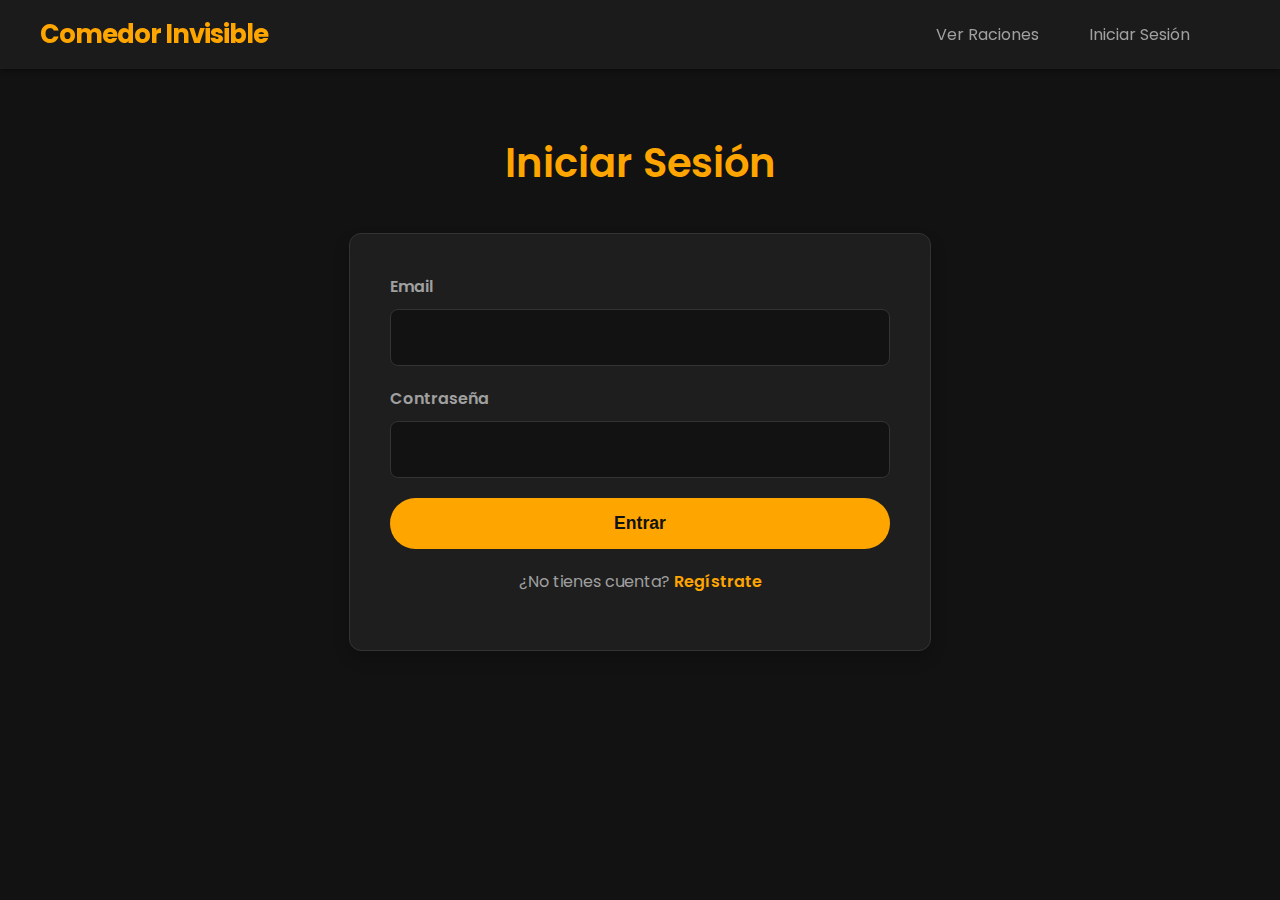
<file: login.html>
<!DOCTYPE html>
<html lang="es">
<head>
    <meta charset="UTF-8">
    <meta name="viewport" content="width=device-width, initial-scale=1.0">
    <title>Iniciar Sesión - Comedor Invisible</title>
    <link rel="preconnect" href="https://fonts.googleapis.com">
    <link rel="preconnect" href="https://fonts.gstatic.com" crossorigin>
    <link href="https://fonts.googleapis.com/css2?family=Poppins:wght@300;400;600;700&display=swap" rel="stylesheet">
    <link rel="stylesheet" href="css/styles.css">
</head>
<body>
    <header>
        <nav>
            <a href="index.html" class="logo">Comedor Invisible</a>
            <ul>
                <li><a href="mapa.html">Ver Raciones</a></li>
                <li><a href="publicar.html" id="publicar-link" class="hidden">Publicar Ración</a></li>
                <li><a href="login.html" id="login-link">Iniciar Sesión</a></li>
                <li><a href="usuario.html" id="user-link" class="hidden">Mi Perfil</a></li>
                <li><a href="#" id="logout-link" class="hidden">Cerrar Sesión</a></li>
            </ul>
        </nav>
    </header>

    <main class="container">
        <h2>Iniciar Sesión</h2>
        <form id="login-form">
            <label for="email">Email</label>
            <input type="email" id="email" required>
            
            <label for="password">Contraseña</label>
            <input type="password" id="password" required>
            
            <button type="submit" class="btn btn-primary">Entrar</button>
            <p>¿No tienes cuenta? <a href="register.html">Regístrate</a></p>
        </form>
    </main>

    <script src="js/main.js"></script>
</body>
</html>
</file>
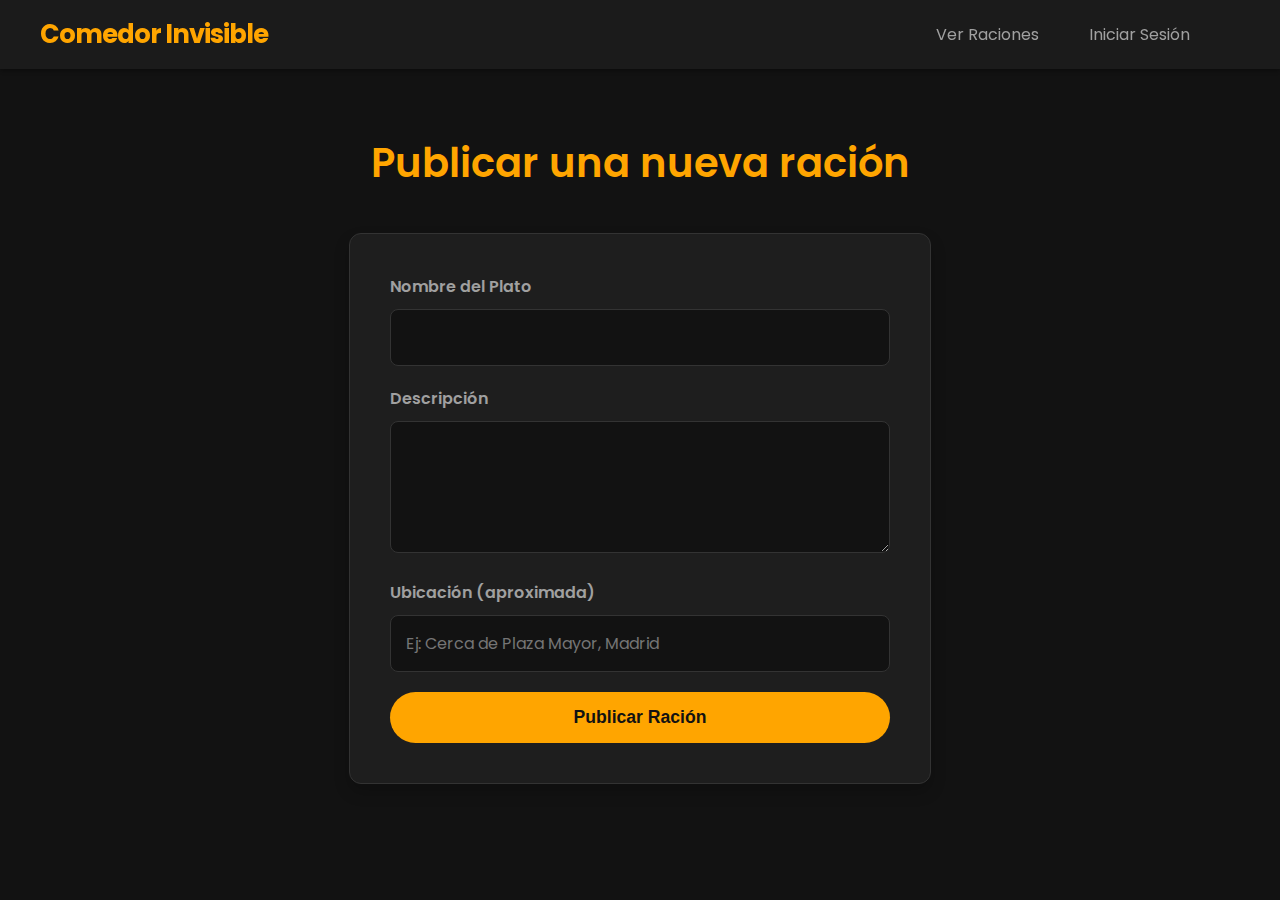
<file: publicar.html>
<!DOCTYPE html>
<html lang="es">
<head>
    <meta charset="UTF-8">
    <meta name="viewport" content="width=device-width, initial-scale=1.0">
    <title>Publicar Ración - Comedor Invisible</title>
    <link rel="preconnect" href="https://fonts.googleapis.com">
    <link rel="preconnect" href="https://fonts.gstatic.com" crossorigin>
    <link href="https://fonts.googleapis.com/css2?family=Poppins:wght@300;400;600;700&display=swap" rel="stylesheet">
    <link rel="stylesheet" href="css/styles.css">
</head>
<body>
    <header>
        <nav>
            <a href="index.html" class="logo">Comedor Invisible</a>
            <ul>
                <li><a href="mapa.html">Ver Raciones</a></li>
                <li><a href="publicar.html" id="publicar-link" class="hidden">Publicar Ración</a></li>
                <li><a href="login.html" id="login-link">Iniciar Sesión</a></li>
                <li><a href="usuario.html" id="user-link" class="hidden">Mi Perfil</a></li>
                <li><a href="#" id="logout-link" class="hidden">Cerrar Sesión</a></li>
            </ul>
        </nav>
    </header>

    <main class="container">
        <h2>Publicar una nueva ración</h2>
        <form id="publish-form">
            <label for="dish-name">Nombre del Plato</label>
            <input type="text" id="dish-name" required>
            
            <label for="description">Descripción</label>
            <textarea id="description" rows="4"></textarea>
            
            <label for="location">Ubicación (aproximada)</label>
            <input type="text" id="location" placeholder="Ej: Cerca de Plaza Mayor, Madrid" required>
            
            <button type="submit" class="btn btn-primary">Publicar Ración</button>
        </form>
    </main>

    <script src="js/main.js"></script>
    <script src="js/data.js"></script>
    <script>
        document.getElementById('publish-form').addEventListener('submit', function(e) {
            e.preventDefault();
            const newDish = {
                id: Date.now(),
                nombre: document.getElementById('dish-name').value,
                descripcion: document.getElementById('description').value,
                ubicacion: {
                    lat: 40.415 + (Math.random() - 0.5) * 0.01, // Simulación cerca de Madrid
                    lng: -3.707 + (Math.random() - 0.5) * 0.01
                },
                recogido: false
            };
            addRacion(newDish);
            alert('¡Ración publicada con éxito!');
            window.location.href = 'mapa.html';
        });
    </script>
</body>
</html>
</file>
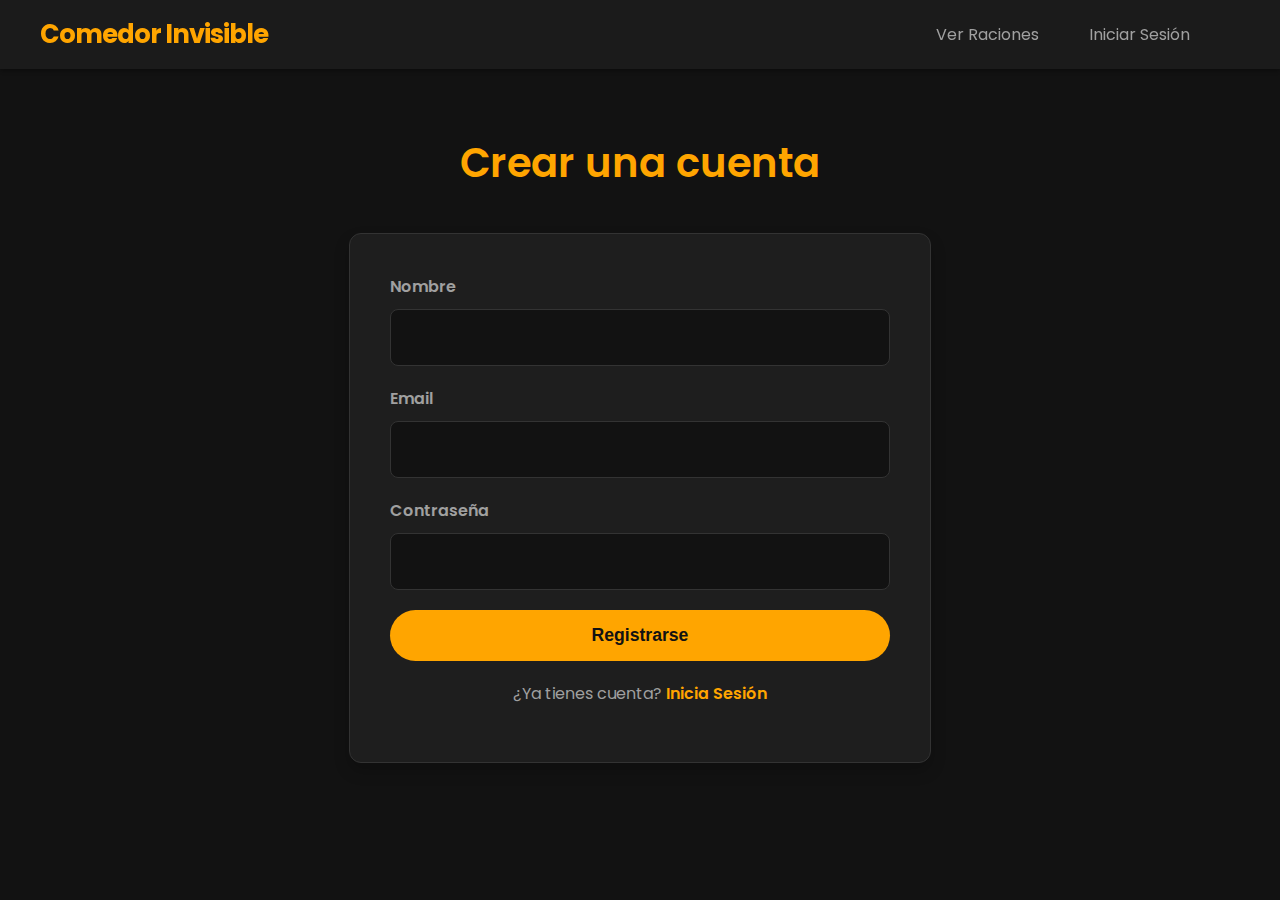
<file: register.html>
<!DOCTYPE html>
<html lang="es">
<head>
    <meta charset="UTF-8">
    <meta name="viewport" content="width=device-width, initial-scale=1.0">
    <title>Registro - Comedor Invisible</title>
    <link rel="preconnect" href="https://fonts.googleapis.com">
    <link rel="preconnect" href="https://fonts.gstatic.com" crossorigin>
    <link href="https://fonts.googleapis.com/css2?family=Poppins:wght@300;400;600;700&display=swap" rel="stylesheet">
    <link rel="stylesheet" href="css/styles.css">
</head>
<body>
    <header>
        <nav>
            <a href="index.html" class="logo">Comedor Invisible</a>
            <ul>
                <li><a href="mapa.html">Ver Raciones</a></li>
                <li><a href="publicar.html" id="publicar-link" class="hidden">Publicar Ración</a></li>
                <li><a href="login.html" id="login-link">Iniciar Sesión</a></li>
                <li><a href="usuario.html" id="user-link" class="hidden">Mi Perfil</a></li>
                <li><a href="#" id="logout-link" class="hidden">Cerrar Sesión</a></li>
            </ul>
        </nav>
    </header>

    <main class="container">
        <h2>Crear una cuenta</h2>
        <form id="register-form">
            <label for="name">Nombre</label>
            <input type="text" id="name" required>

            <label for="email">Email</label>
            <input type="email" id="email" required>
            
            <label for="password">Contraseña</label>
            <input type="password" id="password" required>
            
            <button type="submit" class="btn btn-primary">Registrarse</button>
            <p>¿Ya tienes cuenta? <a href="login.html">Inicia Sesión</a></p>
        </form>
    </main>

    <script src="js/main.js"></script>
</body>
</html>
</file>
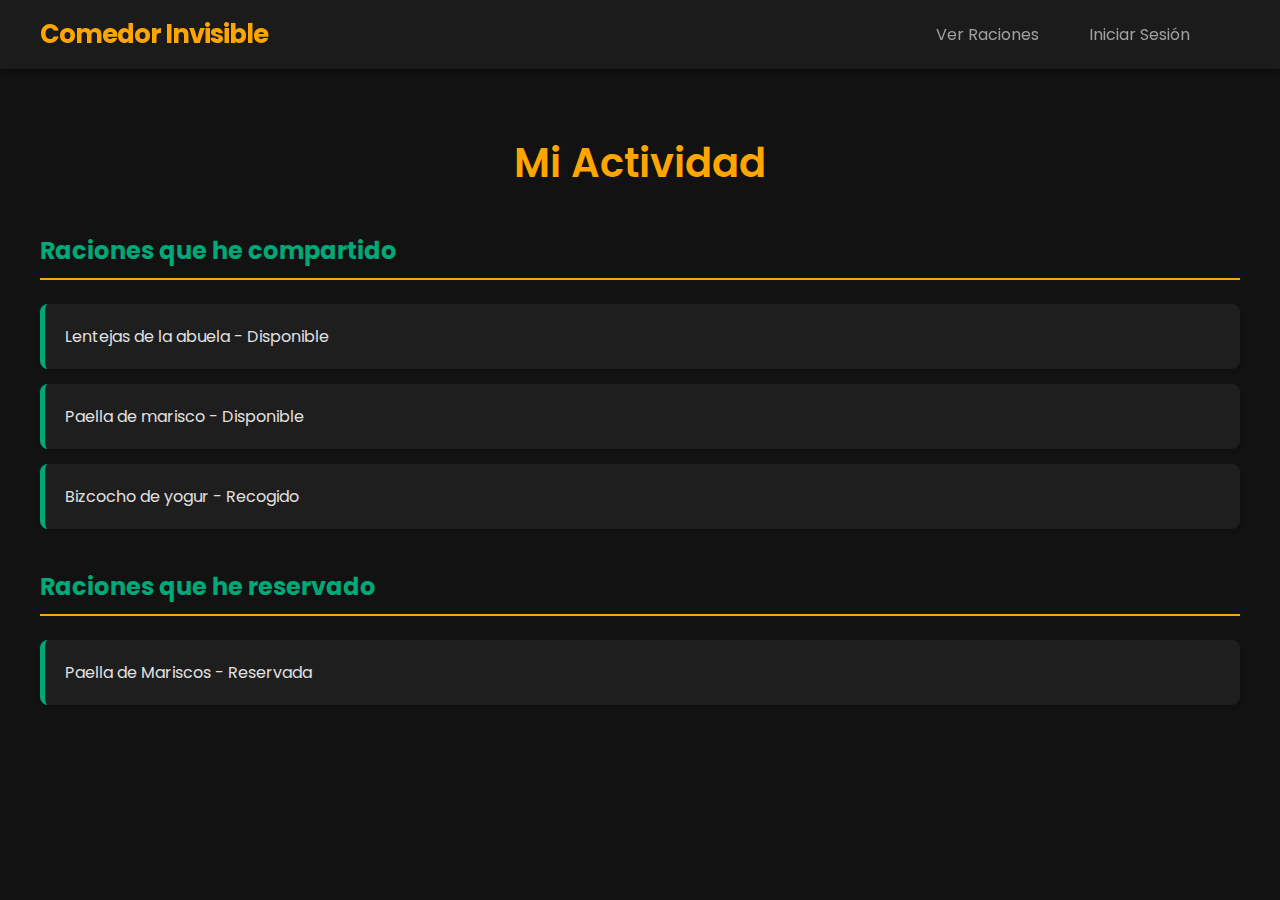
<file: usuario.html>
<!DOCTYPE html>
<html lang="es">
<head>
    <meta charset="UTF-8">
    <meta name="viewport" content="width=device-width, initial-scale=1.0">
    <title>Mi Perfil - Comedor Invisible</title>
    <link rel="preconnect" href="https://fonts.googleapis.com">
    <link rel="preconnect" href="https://fonts.gstatic.com" crossorigin>
    <link href="https://fonts.googleapis.com/css2?family=Poppins:wght@300;400;600;700&display=swap" rel="stylesheet">
    <link rel="stylesheet" href="css/styles.css">
</head>
<body>
    <header>
        <nav>
            <a href="index.html" class="logo">Comedor Invisible</a>
            <ul>
                <li><a href="mapa.html">Ver Raciones</a></li>
                <li><a href="publicar.html" id="publicar-link" class="hidden">Publicar Ración</a></li>
                <li><a href="login.html" id="login-link">Iniciar Sesión</a></li>
                <li><a href="usuario.html" id="user-link" class="hidden">Mi Perfil</a></li>
                <li><a href="#" id="logout-link" class="hidden">Cerrar Sesión</a></li>
            </ul>
        </nav>
    </header>

    <main class="container">
        <h2>Mi Actividad</h2>
        <div id="user-activity">
            <h3>Raciones que he compartido</h3>
            <ul id="shared-dishes"></ul>
            <h3>Raciones que he reservado</h3>
            <ul id="reserved-dishes"></ul>
        </div>
    </main>

    <script src="js/main.js"></script>
    <script src="js/data.js"></script>
    <script>
        document.addEventListener('DOMContentLoaded', () => {
            const sharedList = document.getElementById('shared-dishes');
            const reservedList = document.getElementById('reserved-dishes');
            const raciones = getRaciones(); // Asumimos que el usuario actual ha compartido todo
            
            raciones.forEach(racion => {
                const li = document.createElement('li');
                li.textContent = `${racion.nombre} - ${racion.recogido ? 'Recogido' : 'Disponible'}`;
                sharedList.appendChild(li);
            });

            // Simulación de raciones reservadas
            const li = document.createElement('li');
            li.textContent = 'Paella de Mariscos - Reservada';
            reservedList.appendChild(li);
        });
    </script>
</body>
</html>
</file>
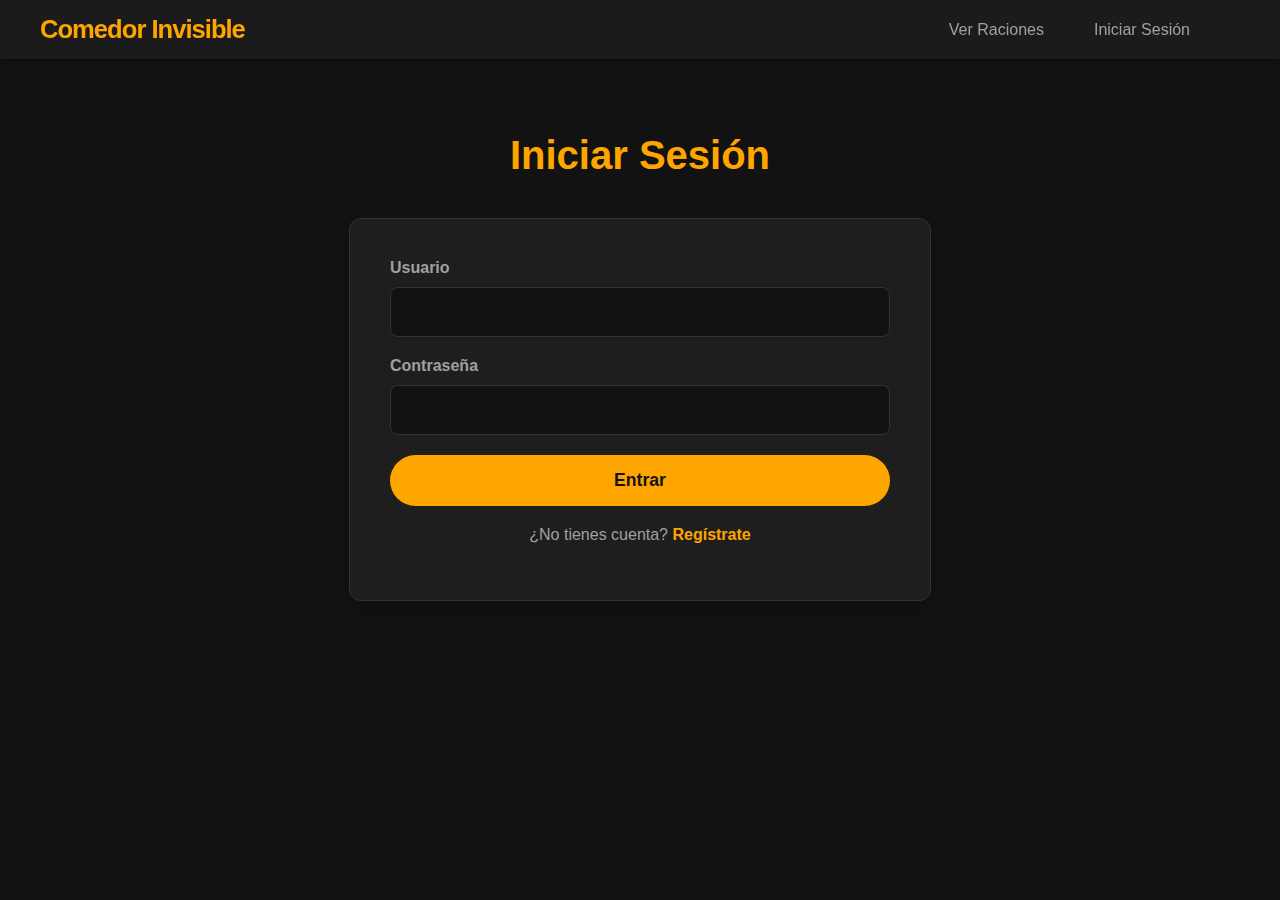
<file: frontend/login.html>
<!DOCTYPE html>
<html lang="es">
<head>
  <meta charset="UTF-8" />
  <meta name="viewport" content="width=device-width, initial-scale=1.0" />
  <title>Iniciar Sesión - Comedor Invisible</title>
  <link rel="stylesheet" href="css/styles.css" />
</head>
<body>
  <header>
    <nav>
      <a href="index.html" class="logo">Comedor Invisible</a>
      <ul>
        <li><a href="mapa.html">Ver Raciones</a></li>
        <li><a href="publicar.html" id="publicar-link" class="hidden">Publicar Ración</a></li>
        <li><a href="login.html" id="login-link">Iniciar Sesión</a></li>
        <li><a href="usuario.html" id="user-link" class="hidden">Mi Perfil</a></li>
        <li><a href="#" id="logout-link" class="hidden">Cerrar Sesión</a></li>
      </ul>
    </nav>
  </header>

  <main class="container">
    <h2>Iniciar Sesión</h2>
    <form id="login-form">
      <label for="username">Usuario</label>
      <input type="text" id="username" required />

      <label for="password">Contraseña</label>
      <input type="password" id="password" required />

      <button type="submit" class="btn btn-primary">Entrar</button>
      <p>¿No tienes cuenta? <a href="register.html">Regístrate</a></p>
    </form>
  </main>

  <script src="js/main.js"></script>
</body>
</html>
</file>
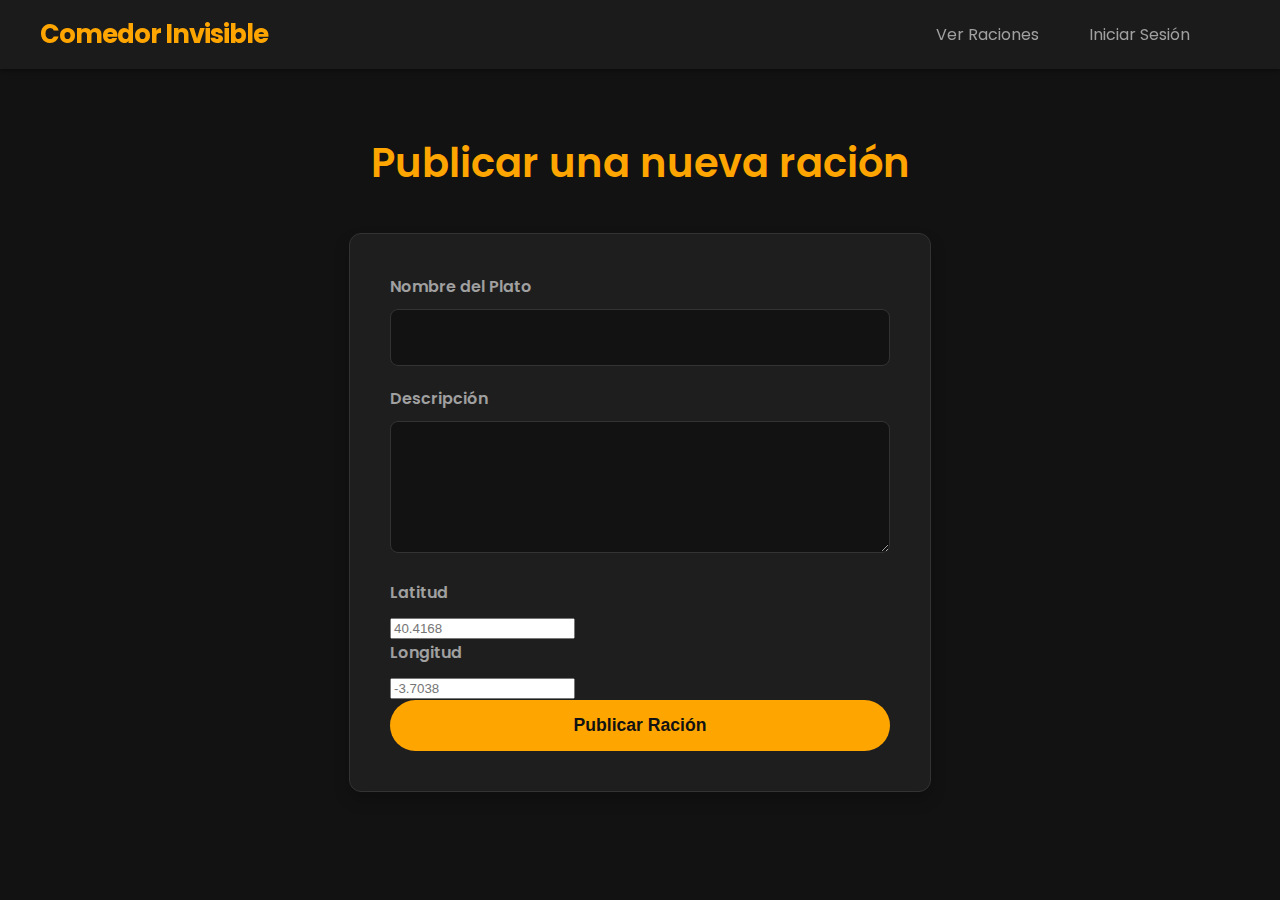
<file: frontend/publicar.html>
<!DOCTYPE html>
<html lang="es">
<head>
    <meta charset="UTF-8">
    <meta name="viewport" content="width=device-width, initial-scale=1.0">
    <title>Publicar Ración - Comedor Invisible</title>
    <link rel="preconnect" href="https://fonts.googleapis.com">
    <link rel="preconnect" href="https://fonts.gstatic.com" crossorigin>
    <link href="https://fonts.googleapis.com/css2?family=Poppins:wght@300;400;600;700&display=swap" rel="stylesheet">
    <link rel="stylesheet" href="css/styles.css">
</head>
<body>
    <header>
        <nav>
            <a href="index.html" class="logo">Comedor Invisible</a>
            <ul>
                <li><a href="mapa.html">Ver Raciones</a></li>
                <li><a href="publicar.html" id="publicar-link" class="hidden">Publicar Ración</a></li>
                <li><a href="login.html" id="login-link">Iniciar Sesión</a></li>
                <li><a href="usuario.html" id="user-link" class="hidden">Mi Perfil</a></li>
                <li><a href="#" id="logout-link" class="hidden">Cerrar Sesión</a></li>
            </ul>
        </nav>
    </header>

    <main class="container">
        <h2>Publicar una nueva ración</h2>
        <form id="publish-form">
            <label for="dish-name">Nombre del Plato</label>
            <input type="text" id="dish-name" required>
            
            <label for="description">Descripción</label>
            <textarea id="description" rows="4"></textarea>
            
            <label for="lat">Latitud</label>
            <input type="number" id="lat" step="any" placeholder="40.4168" required>

            <label for="lng">Longitud</label>
            <input type="number" id="lng" step="any" placeholder="-3.7038" required>

            
            <button type="submit" class="btn btn-primary">Publicar Ración</button>
        </form>
    </main>

    <script src="js/main.js"></script>
    <script>
        document.getElementById('publish-form').addEventListener('submit', function(e) {
            e.preventDefault();
            const newDish = {
                id: Date.now(),
                nombre: document.getElementById('dish-name').value,
                descripcion: document.getElementById('description').value,
                ubicacion: {
                    lat: 40.415 + (Math.random() - 0.5) * 0.01, // Simulación cerca de Madrid
                    lng: -3.707 + (Math.random() - 0.5) * 0.01
                },
                recogido: false
            };
            addRacion(newDish);
            alert('¡Ración publicada con éxito!');
            window.location.href = 'mapa.html';
        });
    </script>
</body>
</html>
</file>
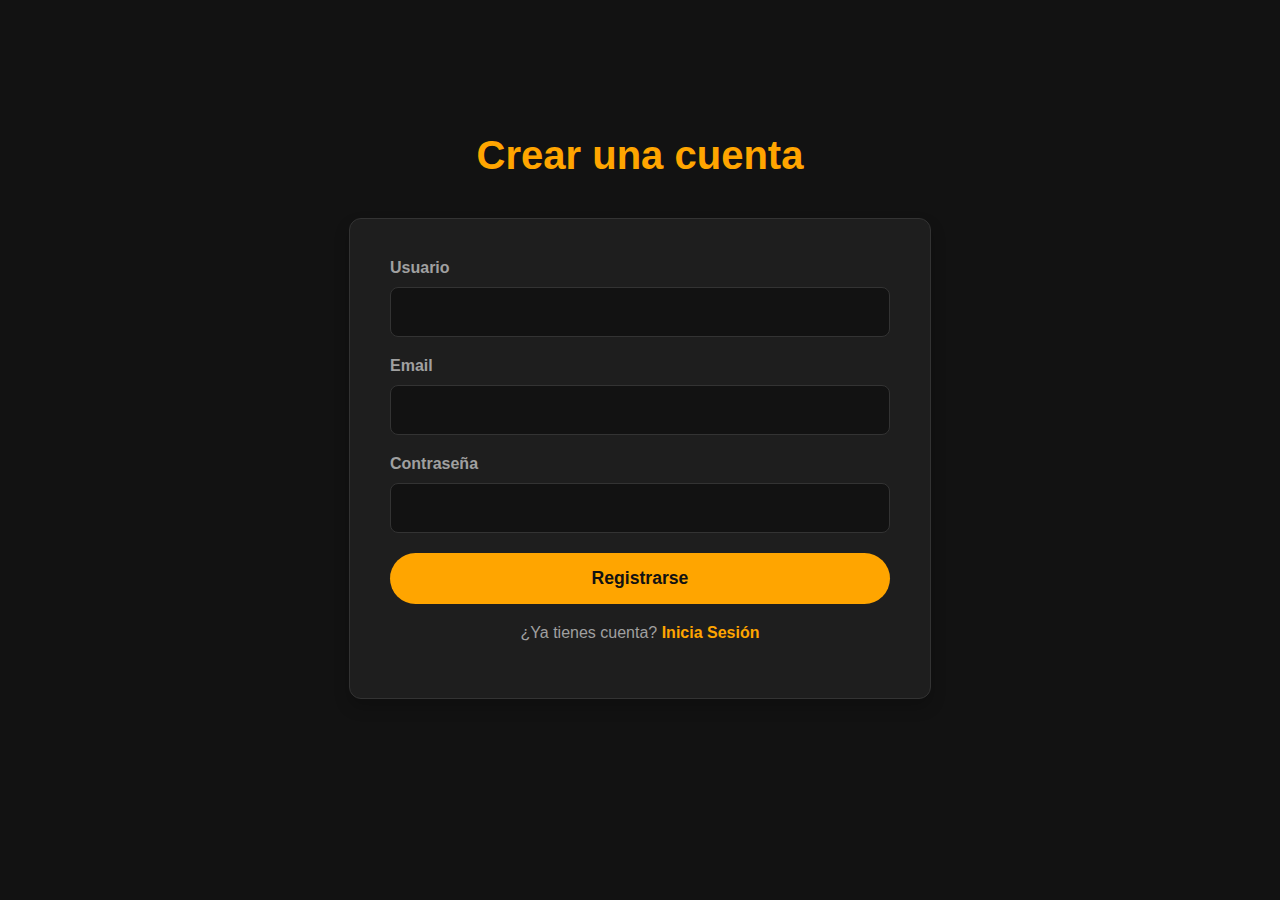
<file: frontend/register.html>
<!DOCTYPE html>
<html lang="es">
<head>
  <meta charset="UTF-8" />
  <meta name="viewport" content="width=device-width, initial-scale=1.0" />
  <title>Registro - Comedor Invisible</title>
  <link rel="stylesheet" href="/css/styles.css" />
</head>
<body>
  <!-- …nav idéntico… -->
  <main class="container">
    <h2>Crear una cuenta</h2>
    <form id="register-form">
      <label for="username">Usuario</label>
      <input type="text" id="username" required />

      <label for="email">Email</label>
      <input type="email" id="email" required />

      <label for="password">Contraseña</label>
      <input type="password" id="password" required />

      <button type="submit" class="btn btn-primary">Registrarse</button>
      <p>¿Ya tienes cuenta? <a href="/login.html">Inicia Sesión</a></p>
    </form>
  </main>

  <script src="/js/main.js"></script>
</body>
</html>
</file>
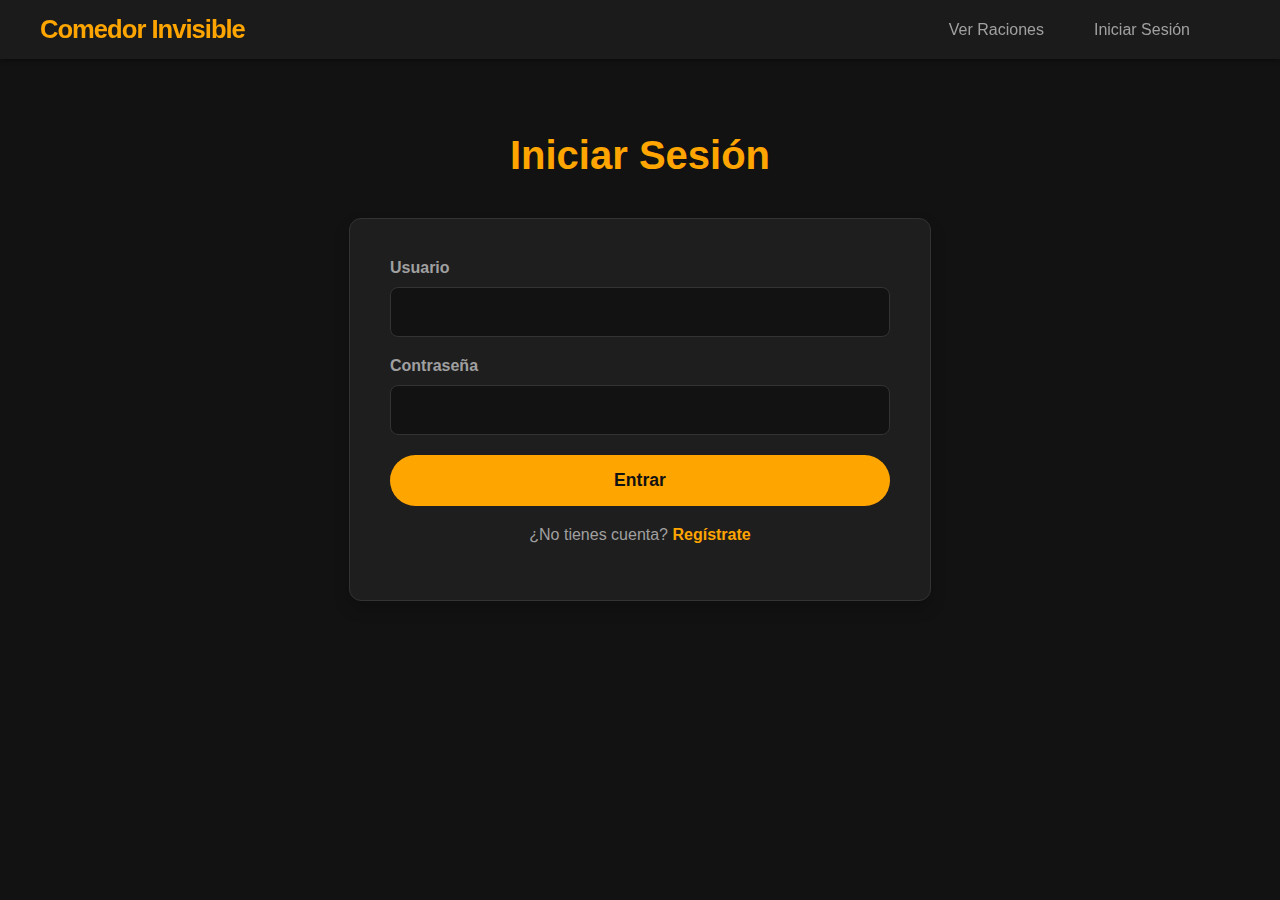
<file: frontend/usuario.html>
<!DOCTYPE html>
<html lang="es">
<head>
  <meta charset="UTF-8" />
  <meta name="viewport" content="width=device-width, initial-scale=1.0" />
  <title>Mi Perfil - Comedor Invisible</title>
  <link rel="stylesheet" href="css/styles.css" />
</head>
<body>
  <header>
    <nav>
      <a href="index.html" class="logo">Comedor Invisible</a>
      <ul>
        <li><a href="mapa.html">Ver Raciones</a></li>
        <li><a href="publicar.html" id="publicar-link" class="hidden">Publicar Ración</a></li>
        <li><a href="login.html" id="login-link">Iniciar Sesión</a></li>
        <li><a href="usuario.html" id="user-link" class="hidden">Mi Perfil</a></li>
        <li><a href="#" id="logout-link" class="hidden">Cerrar Sesión</a></li>
      </ul>
    </nav>
  </header>

  <main class="container">
    <h2>Mi Actividad</h2>
    <div id="user-activity">
      <h3>Raciones que he compartido</h3>
      <ul id="shared-dishes"></ul>
      <h3>Raciones que he reservado</h3>
      <ul id="reserved-dishes"></ul>
    </div>
  </main>

  <script src="js/main.js"></script>
  <script>
  document.addEventListener("DOMContentLoaded", async () => {
    const token = localStorage.getItem("ci_access");
    if (!token) {
      alert("Debes iniciar sesión");
      return window.location.href = "login.html";
    }

    const sharedList   = document.getElementById("shared-dishes");
    const reservedList = document.getElementById("reserved-dishes");

    // 1) Mis publicaciones
    let res = await fetch("/api/dishes/mine/", {
      headers: { Authorization: "Bearer " + token }
    });
    if (res.ok) {
      (await res.json()).forEach(d => {
        const li = document.createElement("li");
        li.textContent = `${d.name} — Creado: ${new Date(d.created_at).toLocaleString()}`;
        sharedList.appendChild(li);
      });
    }

    // 2) Mis reservas
    res = await fetch("/api/dishes/reserved/", {
      headers: { Authorization: "Bearer " + token }
    });
    if (res.ok) {
      (await res.json()).forEach(d => {
        const li = document.createElement("li");
        li.textContent = `${d.name} — Reservado: ${new Date(d.reserved_at).toLocaleString()}`;
        reservedList.appendChild(li);
      });
    }
  });
  </script>
</body>
</html>
</file>
<file: css/styles.css>
/* Estilos Generales con Dark Mode */
:root {
    --bg-color: #121212;
    --surface-color: #1e1e1e;
    --primary-color: #FFA500; /* Naranja */
    --secondary-color: #00a878; /* Verde más brillante */
    --text-primary: #e0e0e0;
    --text-secondary: #a0a0a0;
    --border-color: #333;
}

body {
    font-family: 'Poppins', sans-serif;
    margin: 0;
    background-color: var(--bg-color);
    color: var(--text-primary);
    -webkit-font-smoothing: antialiased;
    -moz-osx-font-smoothing: grayscale;
}

.container {
    max-width: 1200px;
    margin: 0 auto;
    padding: 20px;
}

/* Header y Navegación */
header {
    background-color: rgba(30, 30, 30, 0.8);
    backdrop-filter: blur(10px);
    -webkit-backdrop-filter: blur(10px);
    box-shadow: 0 2px 4px rgba(0,0,0,0.3);
    padding: 15px 30px;
    position: fixed;
    width: 100%;
    top: 0;
    z-index: 1000;
    box-sizing: border-box;
}

nav {
    display: flex;
    justify-content: space-between;
    align-items: center;
    max-width: 1200px;
    margin: 0 auto;
}

nav .logo {
    font-size: 1.6em;
    font-weight: 700;
    color: var(--primary-color);
    text-decoration: none;
    letter-spacing: -1px;
}

nav ul {
    list-style: none;
    margin: 0;
    padding: 0;
    display: flex;
}

nav ul li {
    margin-left: 25px;
}

nav ul li a {
    text-decoration: none;
    color: var(--text-secondary);
    font-weight: 400;
    font-size: 1em;
    transition: color 0.3s ease, border-bottom-color 0.3s ease;
    padding-bottom: 5px;
    border-bottom: 2px solid transparent;
}

nav ul li a:hover, nav ul li a.active {
    color: var(--primary-color);
    border-bottom-color: var(--primary-color);
}

.hidden {
    display: none !important;
}

/* Hero Section - Página de Inicio */
.hero {
    display: flex;
    flex-direction: column;
    justify-content: center;
    align-items: center;
    text-align: center;
    height: 100vh;
    width: 100%;
    padding: 0 20px;
    box-sizing: border-box;
    color: white;
    background: url('https://images.unsplash.com/photo-1517673400267-0251440c45dc?q=80&w=2070&auto=format&fit=crop') no-repeat center center/cover;
    position: relative;
}

.hero::before {
    content: '';
    position: absolute;
    top: 0;
    left: 0;
    right: 0;
    bottom: 0;
    background: rgba(0, 0, 0, 0.6);
    z-index: 1;
}

.hero > * {
    position: relative;
    z-index: 2;
}

.hero h1 {
    font-size: 4em;
    font-weight: 700;
    margin-bottom: 15px;
    letter-spacing: -2px;
    text-shadow: 0 2px 10px rgba(0,0,0,0.5);
}

.hero p {
    font-size: 1.5em;
    font-weight: 300;
    margin-bottom: 40px;
    max-width: 600px;
    text-shadow: 0 1px 5px rgba(0,0,0,0.5);
}

/* Main content for other pages */
main:not(:has(.hero)) {
    padding-top: 100px; /* Adjust for fixed header */
}

main h2 {
    font-size: 2.5em;
    font-weight: 600;
    color: var(--primary-color);
    text-align: center;
    margin-bottom: 40px;
}

/* Botones */
.btn {
    padding: 15px 35px;
    text-decoration: none;
    border-radius: 50px;
    font-size: 1.1em;
    font-weight: 600;
    transition: all 0.3s ease;
    border: none;
    cursor: pointer;
}

.btn-primary {
    background-color: var(--primary-color);
    color: #121212;
}

.btn-primary:hover {
    background-color: #ffb733;
    transform: translateY(-3px);
    box-shadow: 0 10px 20px rgba(0,0,0,0.2);
}

/* Formularios */
form {
    background: var(--surface-color);
    padding: 40px;
    border-radius: 12px;
    box-shadow: 0 8px 16px rgba(0,0,0,0.2);
    max-width: 500px;
    margin: 20px auto;
    border: 1px solid var(--border-color);
}

form label {
    display: block;
    margin-bottom: 10px;
    font-weight: 600;
    color: var(--text-secondary);
}

form input[type="text"],
form input[type="email"],
form input[type="password"],
form textarea {
    width: 100%;
    padding: 15px;
    margin-bottom: 20px;
    border: 1px solid var(--border-color);
    border-radius: 8px;
    box-sizing: border-box;
    background-color: var(--bg-color);
    color: var(--text-primary);
    font-size: 1em;
    font-family: 'Poppins', sans-serif;
}

form input:focus,
form textarea:focus {
    outline: none;
    border-color: var(--primary-color);
    box-shadow: 0 0 0 3px rgba(255, 165, 0, 0.3);
}

form button {
    width: 100%;
}

form p {
    text-align: center;
    margin-top: 20px;
    color: var(--text-secondary);
}

form p a {
    color: var(--primary-color);
    text-decoration: none;
    font-weight: 600;
}

/* Mapa */
#map {
    height: 60vh;
    width: 100%;
    border-radius: 12px;
    margin-top: 20px;
    border: 1px solid var(--border-color);
}

/* Estilos para popups de Leaflet */
.leaflet-popup-content-wrapper {
    background-color: var(--surface-color) !important;
    color: var(--text-primary) !important;
    border-radius: 8px !important;
    box-shadow: 0 4px 15px rgba(0,0,0,0.5) !important;
}

.leaflet-popup-content {
    font-family: 'Poppins', sans-serif;
}

.leaflet-popup-content b {
    color: var(--primary-color);
}

.leaflet-popup-tip {
    background: var(--surface-color) !important;
}

.leaflet-container a.leaflet-popup-close-button {
    color: var(--text-secondary) !important;
}
.leaflet-container a.leaflet-popup-close-button:hover {
    color: var(--text-primary) !important;
}

.btn-reservar {
    background-color: var(--secondary-color);
    color: white;
    border: none;
    padding: 8px 15px;
    border-radius: 5px;
    cursor: pointer;
    margin-top: 10px;
    font-weight: 600;
    transition: background-color 0.3s ease;
}

.btn-reservar:hover {
    background-color: #008f6a;
}

/* Página de Usuario */
#user-activity h3 {
    color: var(--secondary-color);
    border-bottom: 2px solid var(--primary-color);
    padding-bottom: 10px;
    margin-top: 40px;
    font-size: 1.5em;
}

#user-activity ul {
    list-style: none;
    padding: 0;
}

#user-activity ul li {
    background: var(--surface-color);
    padding: 20px;
    margin-bottom: 15px;
    border-radius: 8px;
    box-shadow: 0 2px 4px rgba(0,0,0,0.2);
    border-left: 5px solid var(--secondary-color);
    transition: transform 0.2s ease, box-shadow 0.2s ease;
}

#user-activity ul li:hover {
    transform: translateY(-2px);
    box-shadow: 0 5px 10px rgba(0,0,0,0.3);
}

/* Utilidades */
.text-center {
    text-align: center;
}

/* 404 Page */
.error-page {
    display: flex;
    flex-direction: column;
    justify-content: center;
    align-items: center;
    height: 100vh;
}

.error-page h1 {
    font-size: 6em;
    color: var(--primary-color);
}

/* Responsive */
@media (max-width: 768px) {
    header {
        padding: 15px;
    }
    nav ul {
        display: none; /* Simplificar para un futuro menú hamburguesa */
    }
    .hero h1 {
        font-size: 2.5em;
    }
    .hero p {
        font-size: 1.2em;
    }
    main:not(:has(.hero)) {
        padding-top: 80px;
    }
    main h2 {
        font-size: 2em;
    }
}
</file>
<file: frontend/css/styles.css>
/* Estilos Generales con Dark Mode */
:root {
    --bg-color: #121212;
    --surface-color: #1e1e1e;
    --primary-color: #FFA500; /* Naranja */
    --secondary-color: #00a878; /* Verde más brillante */
    --text-primary: #e0e0e0;
    --text-secondary: #a0a0a0;
    --border-color: #333;
}

body {
    font-family: 'Poppins', sans-serif;
    margin: 0;
    background-color: var(--bg-color);
    color: var(--text-primary);
    -webkit-font-smoothing: antialiased;
    -moz-osx-font-smoothing: grayscale;
}

.container {
    max-width: 1200px;
    margin: 0 auto;
    padding: 20px;
}

/* Header y Navegación */
header {
    background-color: rgba(30, 30, 30, 0.8);
    backdrop-filter: blur(10px);
    -webkit-backdrop-filter: blur(10px);
    box-shadow: 0 2px 4px rgba(0,0,0,0.3);
    padding: 15px 30px;
    position: fixed;
    width: 100%;
    top: 0;
    z-index: 1000;
    box-sizing: border-box;
}

nav {
    display: flex;
    justify-content: space-between;
    align-items: center;
    max-width: 1200px;
    margin: 0 auto;
}

nav .logo {
    font-size: 1.6em;
    font-weight: 700;
    color: var(--primary-color);
    text-decoration: none;
    letter-spacing: -1px;
}

nav ul {
    list-style: none;
    margin: 0;
    padding: 0;
    display: flex;
}

nav ul li {
    margin-left: 25px;
}

nav ul li a {
    text-decoration: none;
    color: var(--text-secondary);
    font-weight: 400;
    font-size: 1em;
    transition: color 0.3s ease, border-bottom-color 0.3s ease;
    padding-bottom: 5px;
    border-bottom: 2px solid transparent;
}

nav ul li a:hover, nav ul li a.active {
    color: var(--primary-color);
    border-bottom-color: var(--primary-color);
}

.hidden {
    display: none !important;
}

/* Hero Section - Página de Inicio */
.hero {
    display: flex;
    flex-direction: column;
    justify-content: center;
    align-items: center;
    text-align: center;
    height: 100vh;
    width: 100%;
    padding: 0 20px;
    box-sizing: border-box;
    color: white;
    background: url('https://images.unsplash.com/photo-1517673400267-0251440c45dc?q=80&w=2070&auto=format&fit=crop') no-repeat center center/cover;
    position: relative;
}

.hero::before {
    content: '';
    position: absolute;
    top: 0;
    left: 0;
    right: 0;
    bottom: 0;
    background: rgba(0, 0, 0, 0.6);
    z-index: 1;
}

.hero > * {
    position: relative;
    z-index: 2;
}

.hero h1 {
    font-size: 4em;
    font-weight: 700;
    margin-bottom: 15px;
    letter-spacing: -2px;
    text-shadow: 0 2px 10px rgba(0,0,0,0.5);
}

.hero p {
    font-size: 1.5em;
    font-weight: 300;
    margin-bottom: 40px;
    max-width: 600px;
    text-shadow: 0 1px 5px rgba(0,0,0,0.5);
}

/* Main content for other pages */
main:not(:has(.hero)) {
    padding-top: 100px; /* Adjust for fixed header */
}

main h2 {
    font-size: 2.5em;
    font-weight: 600;
    color: var(--primary-color);
    text-align: center;
    margin-bottom: 40px;
}

/* Botones */
.btn {
    padding: 15px 35px;
    text-decoration: none;
    border-radius: 50px;
    font-size: 1.1em;
    font-weight: 600;
    transition: all 0.3s ease;
    border: none;
    cursor: pointer;
}

.btn-primary {
    background-color: var(--primary-color);
    color: #121212;
}

.btn-primary:hover {
    background-color: #ffb733;
    transform: translateY(-3px);
    box-shadow: 0 10px 20px rgba(0,0,0,0.2);
}

/* Formularios */
form {
    background: var(--surface-color);
    padding: 40px;
    border-radius: 12px;
    box-shadow: 0 8px 16px rgba(0,0,0,0.2);
    max-width: 500px;
    margin: 20px auto;
    border: 1px solid var(--border-color);
}

form label {
    display: block;
    margin-bottom: 10px;
    font-weight: 600;
    color: var(--text-secondary);
}

form input[type="text"],
form input[type="email"],
form input[type="password"],
form textarea {
    width: 100%;
    padding: 15px;
    margin-bottom: 20px;
    border: 1px solid var(--border-color);
    border-radius: 8px;
    box-sizing: border-box;
    background-color: var(--bg-color);
    color: var(--text-primary);
    font-size: 1em;
    font-family: 'Poppins', sans-serif;
}

form input:focus,
form textarea:focus {
    outline: none;
    border-color: var(--primary-color);
    box-shadow: 0 0 0 3px rgba(255, 165, 0, 0.3);
}

form button {
    width: 100%;
}

form p {
    text-align: center;
    margin-top: 20px;
    color: var(--text-secondary);
}

form p a {
    color: var(--primary-color);
    text-decoration: none;
    font-weight: 600;
}

/* Mapa */
#map {
    height: 60vh;
    width: 100%;
    border-radius: 12px;
    margin-top: 20px;
    border: 1px solid var(--border-color);
}

/* Estilos para popups de Leaflet */
.leaflet-popup-content-wrapper {
    background-color: var(--surface-color) !important;
    color: var(--text-primary) !important;
    border-radius: 8px !important;
    box-shadow: 0 4px 15px rgba(0,0,0,0.5) !important;
}

.leaflet-popup-content {
    font-family: 'Poppins', sans-serif;
}

.leaflet-popup-content b {
    color: var(--primary-color);
}

.leaflet-popup-tip {
    background: var(--surface-color) !important;
}

.leaflet-container a.leaflet-popup-close-button {
    color: var(--text-secondary) !important;
}
.leaflet-container a.leaflet-popup-close-button:hover {
    color: var(--text-primary) !important;
}

.btn-reservar {
    background-color: var(--secondary-color);
    color: white;
    border: none;
    padding: 8px 15px;
    border-radius: 5px;
    cursor: pointer;
    margin-top: 10px;
    font-weight: 600;
    transition: background-color 0.3s ease;
}

.btn-reservar:hover {
    background-color: #008f6a;
}

/* Página de Usuario */
#user-activity h3 {
    color: var(--secondary-color);
    border-bottom: 2px solid var(--primary-color);
    padding-bottom: 10px;
    margin-top: 40px;
    font-size: 1.5em;
}

#user-activity ul {
    list-style: none;
    padding: 0;
}

#user-activity ul li {
    background: var(--surface-color);
    padding: 20px;
    margin-bottom: 15px;
    border-radius: 8px;
    box-shadow: 0 2px 4px rgba(0,0,0,0.2);
    border-left: 5px solid var(--secondary-color);
    transition: transform 0.2s ease, box-shadow 0.2s ease;
}

#user-activity ul li:hover {
    transform: translateY(-2px);
    box-shadow: 0 5px 10px rgba(0,0,0,0.3);
}

/* Utilidades */
.text-center {
    text-align: center;
}

/* 404 Page */
.error-page {
    display: flex;
    flex-direction: column;
    justify-content: center;
    align-items: center;
    height: 100vh;
}

.error-page h1 {
    font-size: 6em;
    color: var(--primary-color);
}

/* Responsive */
@media (max-width: 768px) {
    header {
        padding: 15px;
    }
    nav ul {
        display: none; /* Simplificar para un futuro menú hamburguesa */
    }
    .hero h1 {
        font-size: 2.5em;
    }
    .hero p {
        font-size: 1.2em;
    }
    main:not(:has(.hero)) {
        padding-top: 80px;
    }
    main h2 {
        font-size: 2em;
    }
}
</file>
